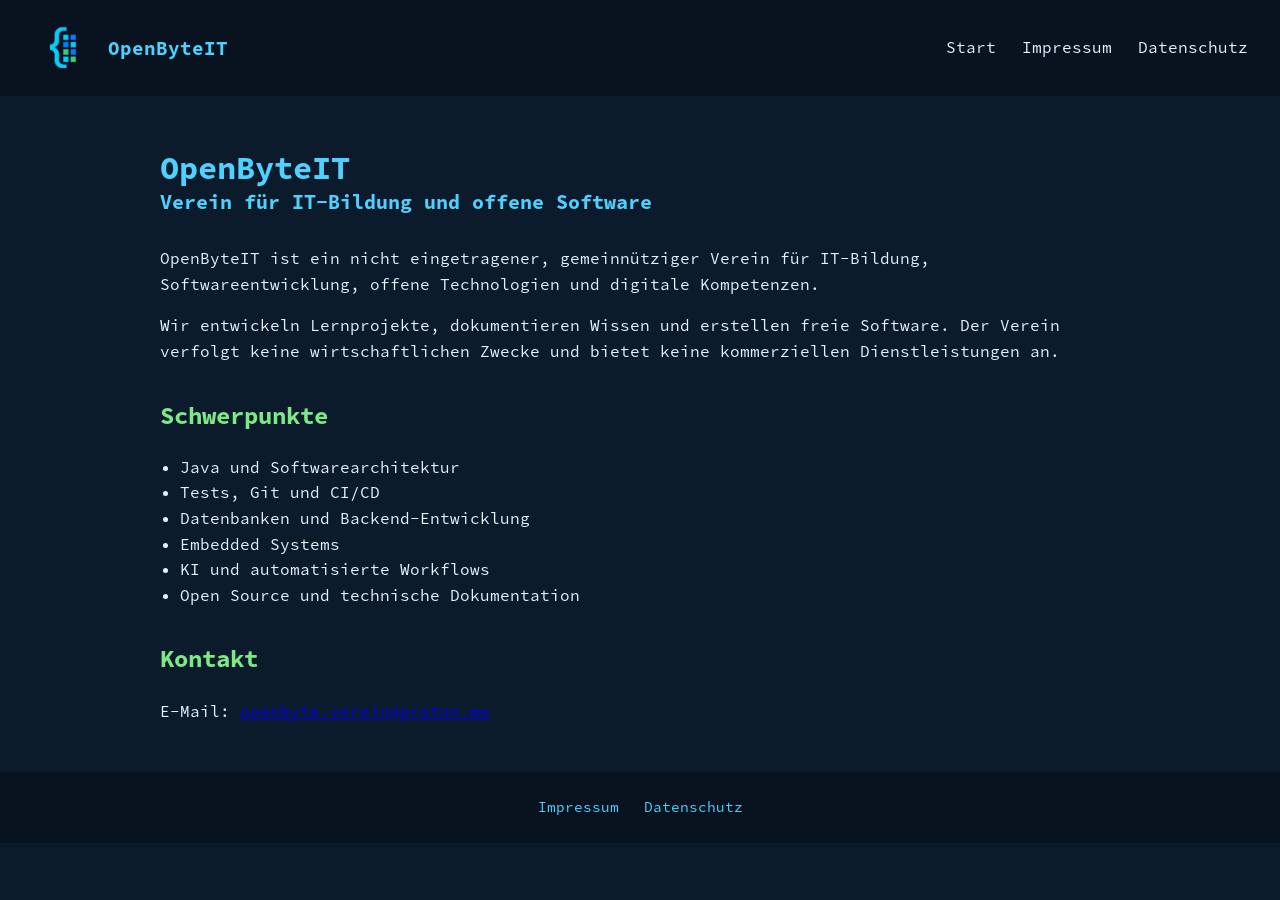
<file: index.html>
<!DOCTYPE html>
<html lang="de">
<head>
  <meta charset="UTF-8">
  <meta name="viewport" content="width=device-width, initial-scale=1.0">
  <title>OpenByteIT – Verein für IT-Bildung und offene Software</title>
  <link href="styles.css" rel="stylesheet" type="text/css">
</head>
<body>

  <header>
    <div class="brand">
      <img src="assets/logo.png" alt="OpenByteIT Logo">
      OpenByteIT
    </div>
    <nav>
      <a href="index.html">Start</a>
      <a href="impressum.html">Impressum</a>
      <a href="datenschutz.html">Datenschutz</a>
    </nav>
  </header>

  <main>
    <h1>OpenByteIT <br>
     <span class="subtitle">Verein für IT-Bildung und offene Software</span></h1>

    <p>
      OpenByteIT ist ein nicht eingetragener, gemeinnütziger Verein für IT-Bildung,
      Softwareentwicklung, offene Technologien und digitale Kompetenzen.
    </p>
    <p> </p>

    <p>
      Wir entwickeln Lernprojekte, dokumentieren Wissen und erstellen freie Software.
      Der Verein verfolgt keine wirtschaftlichen Zwecke und bietet keine kommerziellen
      Dienstleistungen an.
    </p>

    <h2>Schwerpunkte</h2>
    <ul>
      <li>Java und Softwarearchitektur</li>
      <li>Tests, Git und CI/CD</li>
      <li>Datenbanken und Backend-Entwicklung</li>
      <li>Embedded Systems</li>
      <li>KI und automatisierte Workflows</li>
      <li>Open Source und technische Dokumentation</li>
    </ul>

    <h2>Kontakt</h2>
    <p>
      E-Mail:
      <a href="mailto:openbyte.verein@proton.me">openbyte.verein@proton.me</a>
    </p>
  </main>

  <footer>
    <a href="impressum.html">Impressum</a>
    <a href="datenschutz.html">Datenschutz</a>
  </footer>

</body>
</html>
</file>
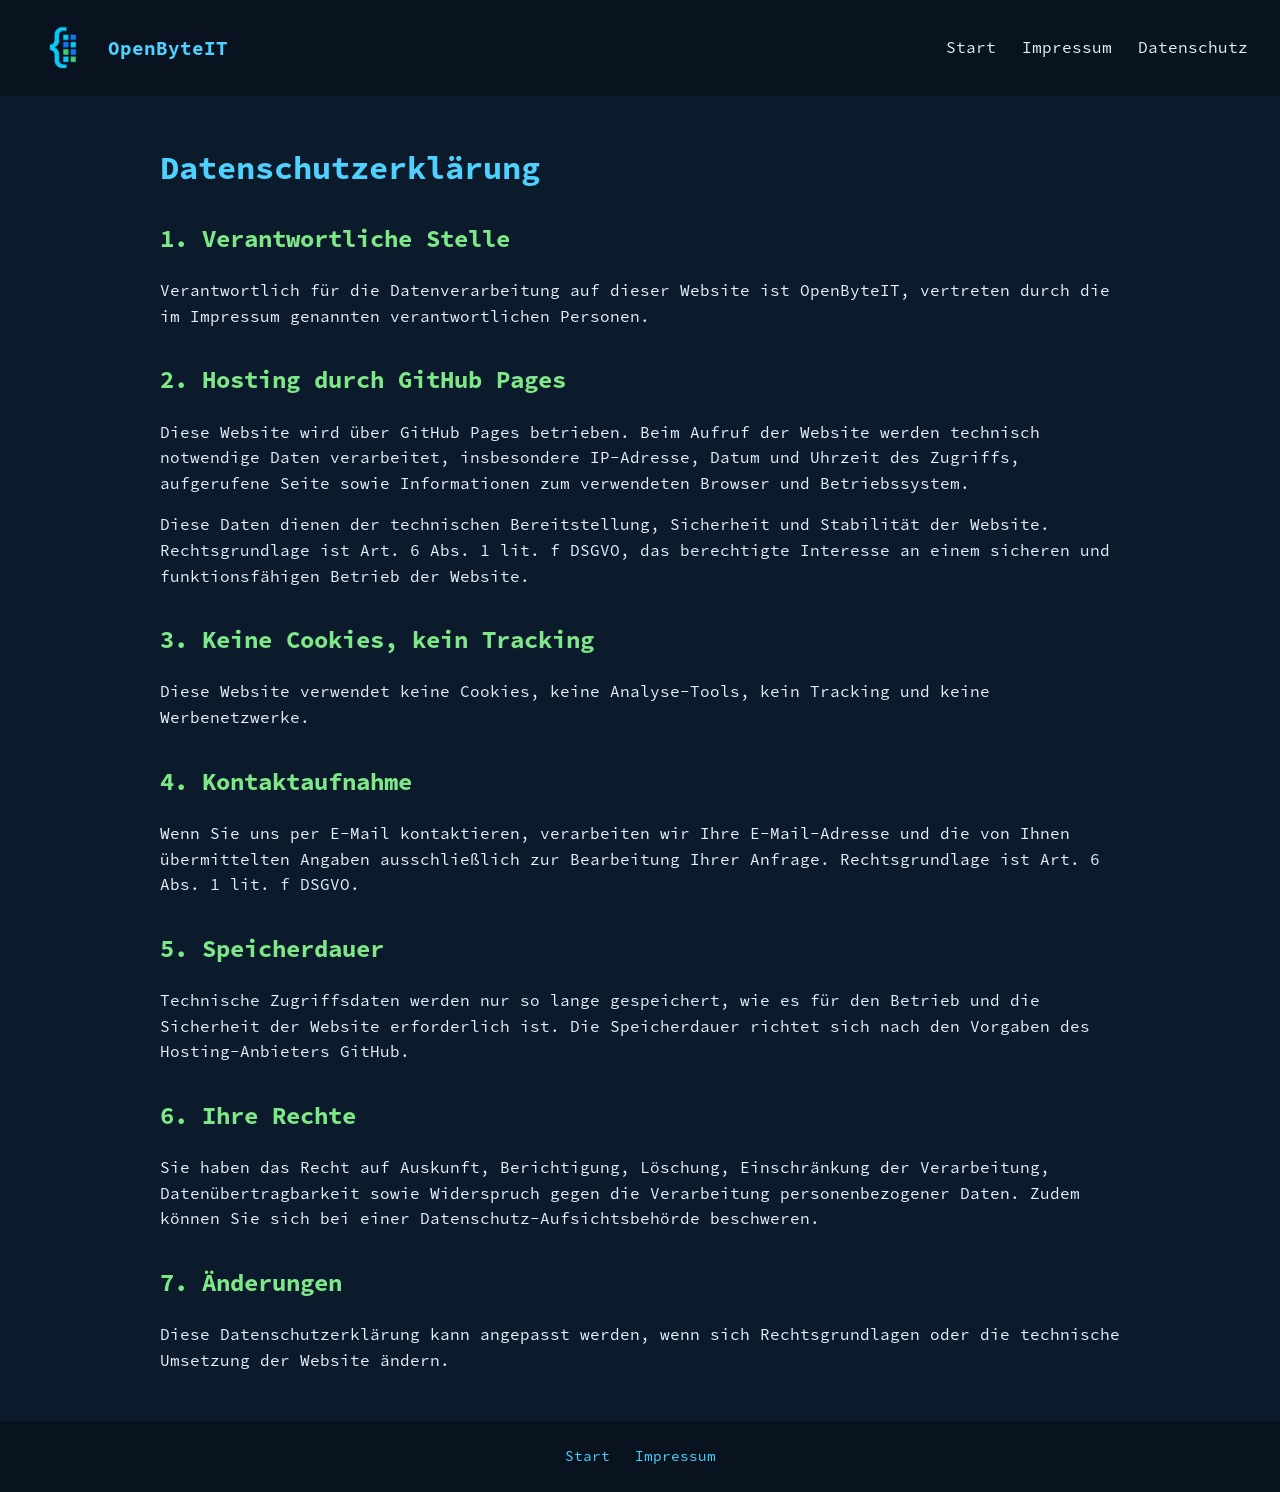
<file: datenschutz.html>
<!DOCTYPE html>
<html lang="de">
<head>
  <meta charset="UTF-8">
  <meta name="viewport" content="width=device-width, initial-scale=1.0">
  <title>Datenschutzerklärung – OpenByteIT</title>
  <link href="styles.css" rel="stylesheet" type="text/css">

</head>
<body>

  <header>
    <div class="brand">
      <img src="assets/logo.png" alt="OpenByteIT Logo">
      OpenByteIT
    </div>
    <nav>
      <a href="index.html">Start</a>
      <a href="impressum.html">Impressum</a>
      <a href="datenschutz.html">Datenschutz</a>
    </nav>
  

  </header>

  <main>
    <h1>Datenschutzerklärung</h1>

    <h2>1. Verantwortliche Stelle</h2>
    <p>
      Verantwortlich für die Datenverarbeitung auf dieser Website ist OpenByteIT,
      vertreten durch die im Impressum genannten verantwortlichen Personen.
    </p>

    <h2>2. Hosting durch GitHub Pages</h2>
    <p>
      Diese Website wird über GitHub Pages betrieben. Beim Aufruf der Website werden
      technisch notwendige Daten verarbeitet, insbesondere IP-Adresse, Datum und Uhrzeit
      des Zugriffs, aufgerufene Seite sowie Informationen zum verwendeten Browser und
      Betriebssystem.
    </p>
    <p>
      Diese Daten dienen der technischen Bereitstellung, Sicherheit und Stabilität der
      Website. Rechtsgrundlage ist Art. 6 Abs. 1 lit. f DSGVO, das berechtigte Interesse
      an einem sicheren und funktionsfähigen Betrieb der Website.
    </p>

    <h2>3. Keine Cookies, kein Tracking</h2>
    <p>
      Diese Website verwendet keine Cookies, keine Analyse-Tools, kein Tracking und keine
      Werbenetzwerke.
    </p>

    <h2>4. Kontaktaufnahme</h2>
    <p>
      Wenn Sie uns per E-Mail kontaktieren, verarbeiten wir Ihre E-Mail-Adresse und die
      von Ihnen übermittelten Angaben ausschließlich zur Bearbeitung Ihrer Anfrage.
      Rechtsgrundlage ist Art. 6 Abs. 1 lit. f DSGVO.
    </p>

    <h2>5. Speicherdauer</h2>
    <p>
      Technische Zugriffsdaten werden nur so lange gespeichert, wie es für den Betrieb
      und die Sicherheit der Website erforderlich ist. Die Speicherdauer richtet sich
      nach den Vorgaben des Hosting-Anbieters GitHub.
    </p>

    <h2>6. Ihre Rechte</h2>
    <p>
      Sie haben das Recht auf Auskunft, Berichtigung, Löschung, Einschränkung der
      Verarbeitung, Datenübertragbarkeit sowie Widerspruch gegen die Verarbeitung
      personenbezogener Daten. Zudem können Sie sich bei einer Datenschutz-Aufsichtsbehörde
      beschweren.
    </p>

    <h2>7. Änderungen</h2>
    <p>
      Diese Datenschutzerklärung kann angepasst werden, wenn sich Rechtsgrundlagen oder
      die technische Umsetzung der Website ändern.
    </p>
  </main>

  <footer>
    <a href="index.html">Start</a>
    <a href="impressum.html">Impressum</a>
  </footer>

</body>
</html>
</file>
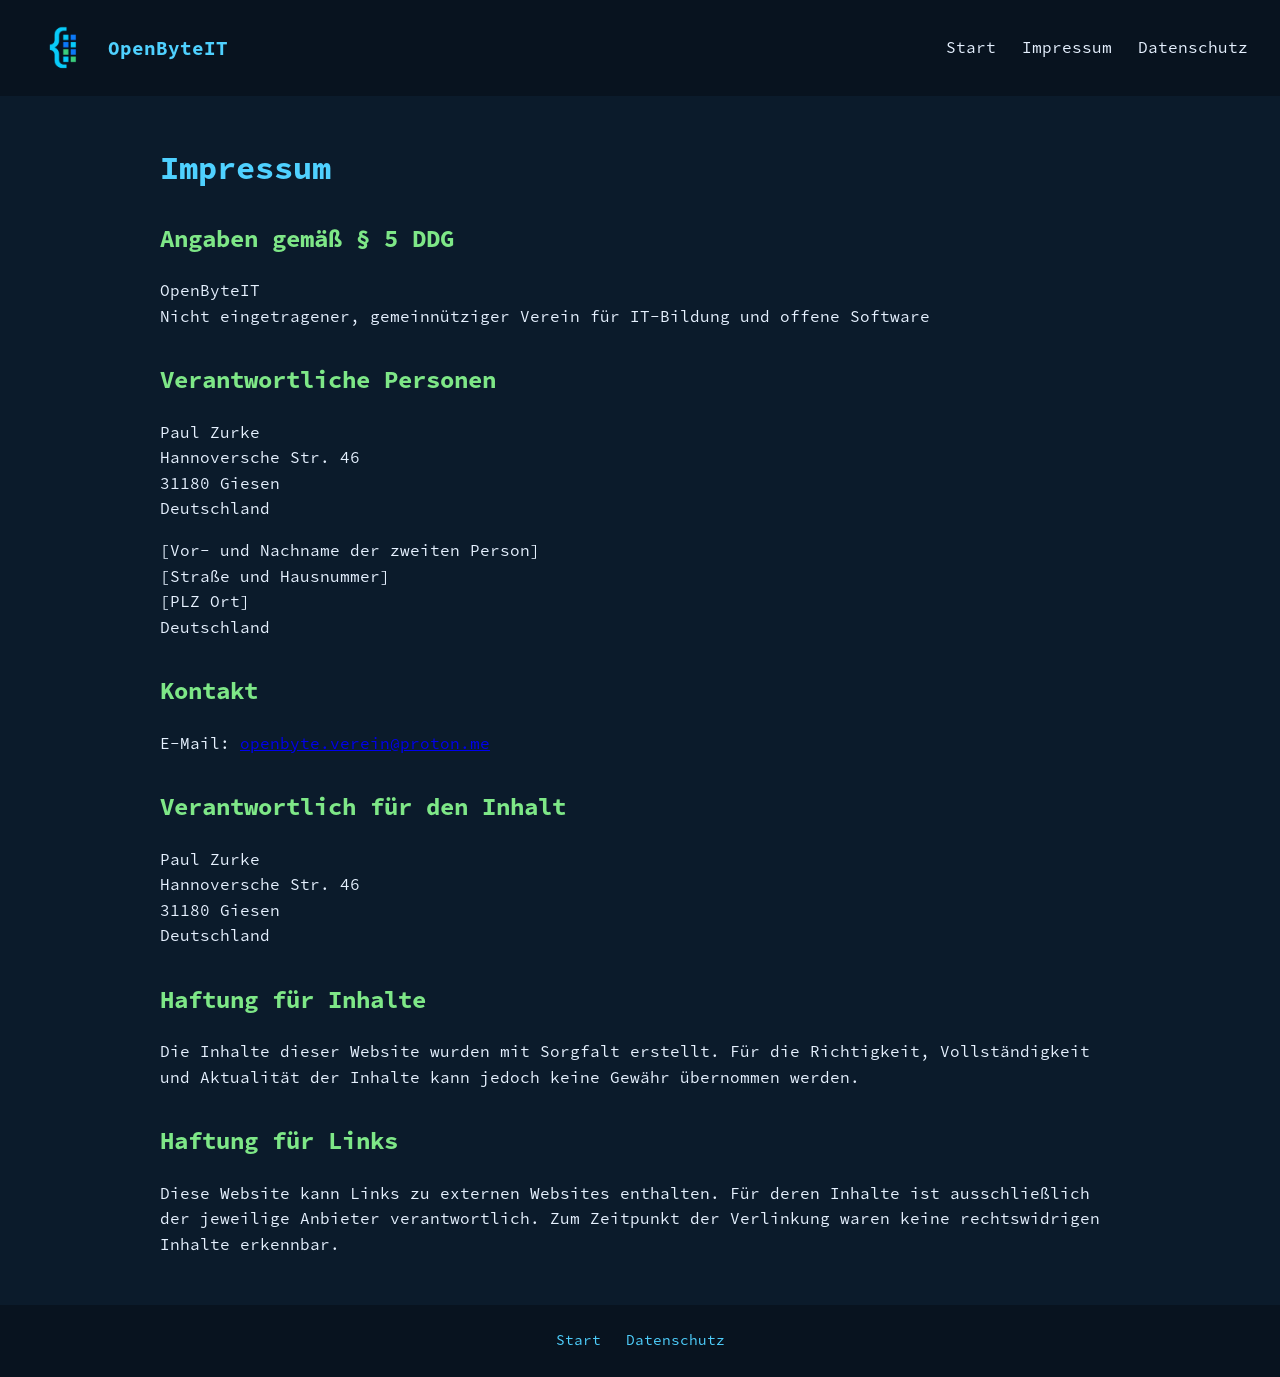
<file: impressum.html>
<!DOCTYPE html>
<html lang="de">
<head>
  <meta charset="UTF-8">
  <meta name="viewport" content="width=device-width, initial-scale=1.0">
  <title>Impressum – OpenByteIT</title>
  <link href="styles.css" rel="stylesheet" type="text/css">

</head>
<body>

  <header>
    
     <div class="brand">
      <img src="assets/logo.png" alt="OpenByteIT Logo">
      OpenByteIT
    </div>
    <nav>
      <a href="index.html">Start</a>
      <a href="impressum.html">Impressum</a>
      <a href="datenschutz.html">Datenschutz</a>
    </nav>
 

  </header>

  <main>
    <h1>Impressum</h1>

    <h2>Angaben gemäß § 5 DDG</h2>
    <p>
      OpenByteIT<br>
      Nicht eingetragener, gemeinnütziger Verein für IT-Bildung und offene Software
    </p>

    <h2>Verantwortliche Personen</h2>
    <p>
      Paul Zurke<br>
      Hannoversche Str. 46<br>
      31180 Giesen<br>
      Deutschland
    </p>

    <p>
      [Vor- und Nachname der zweiten Person]<br>
      [Straße und Hausnummer]<br>
      [PLZ Ort]<br>
      Deutschland
    </p>

    <h2>Kontakt</h2>
    <p>
      E-Mail:
      <a href="mailto:openbyte.verein@proton.me">openbyte.verein@proton.me</a>
    </p>

    <h2>Verantwortlich für den Inhalt</h2>
    <p>
      Paul Zurke<br>
      Hannoversche Str. 46<br>
      31180 Giesen<br>
      Deutschland
    </p>

    <h2>Haftung für Inhalte</h2>
    <p>
      Die Inhalte dieser Website wurden mit Sorgfalt erstellt. Für die Richtigkeit,
      Vollständigkeit und Aktualität der Inhalte kann jedoch keine Gewähr übernommen
      werden.
    </p>

    <h2>Haftung für Links</h2>
    <p>
      Diese Website kann Links zu externen Websites enthalten. Für deren Inhalte ist
      ausschließlich der jeweilige Anbieter verantwortlich. Zum Zeitpunkt der Verlinkung
      waren keine rechtswidrigen Inhalte erkennbar.
    </p>
  </main>

  <footer>
    <a href="index.html">Start</a>
    <a href="datenschutz.html">Datenschutz</a>
  </footer>

</body>
</html>
</file>
<file: styles.css>
@font-face {
  font-family: "Source Code Pro";
  src: url("assets/SourceCodePro-Regular.otf.woff2") format("woff2");
  font-weight: 400;
  font-style: normal;
  font-display: swap;
}

@font-face {
  font-family: "Source Code Pro";
  src: url("assets/SourceCodePro-Bold.otf.woff2") format("woff2");
  font-weight: 700;
  font-style: normal;
  font-display: swap;
}

code,
pre {
  font-family: "Source Code Pro", ui-monospace, monospace;
}

* {
  box-sizing: border-box;
}

body {
  margin: 0;
  font-family: Source Code Pro;
  background: #0b1b2b;
  color: #e6f1ff;
  line-height: 1.6;
}

header {
  background: #08131f;
  padding: 1rem 2rem;
  display: flex;
  align-items: center;
  justify-content: space-between;
  flex-wrap: wrap;
  gap: 1rem;
}

.brand {
  display: flex;
  align-items: center;
  gap: 0.75rem;
  font-weight: bold;
  font-size: 1.2rem;
  color: #4fd1ff;
}

.brand img {
  width: 64px;
  height: 64px;
  border-radius: 8px;
  font-size: 24px;
}

nav a {
  color: #e6f1ff;
  text-decoration: none;
  margin-left: 1rem;
}

nav a:hover {
  color: #7ee787;
}

nav a:active {
  color: #7ee787;
}

main {
  max-width: 1024px;
  margin: 0 auto;
  padding: 2rem;
}

h1 {
  color: #4fd1ff;
  margin-bottom: 0;
  line-height: 1.2;
}

h2 {
  color: #7ee787;
  margin-top: 2rem;
}

.subtitle {
  display: block;
  margin-top: 0.15rem;
  font-size: 20px;
  margin-bottom: 2rem;
}

ul {
  padding-left: 1.25rem;
}

footer {
  background: #08131f;
  padding: 1.5rem 2rem;
  text-align: center;
  font-size: 0.9rem;
}

footer a {
  color: #4fd1ff;
  text-decoration: none;
  margin: 0 0.5rem;
}
</file>
